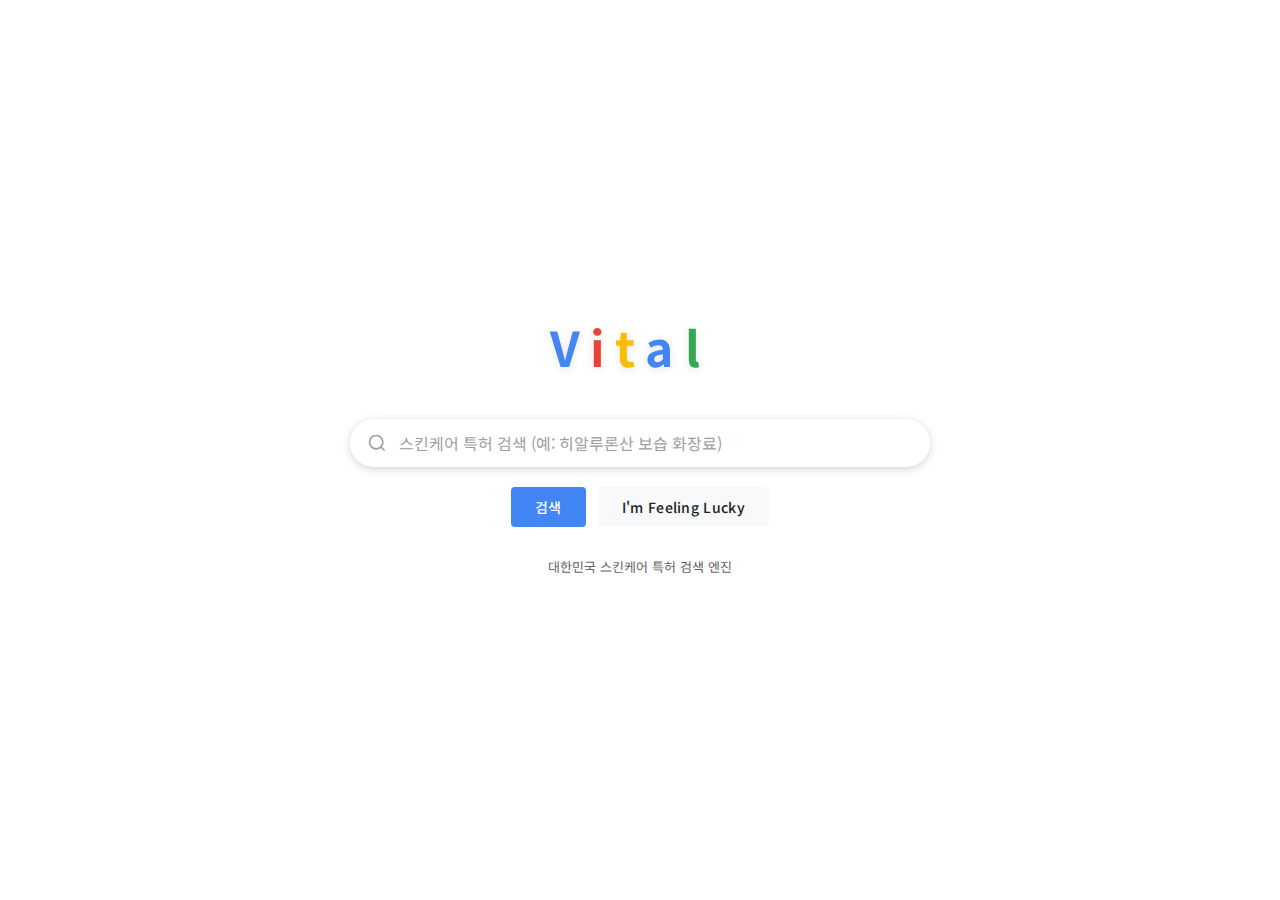
<file: index.html>
<!DOCTYPE html>
<html lang="ko">
<head>
    <meta charset="UTF-8">
    <meta name="viewport" content="width=device-width, initial-scale=1.0">
    <title>Vital - 스킨케어 특허 검색 엔진</title>
    <link rel="stylesheet" href="styles.css">
    <link rel="preconnect" href="https://fonts.googleapis.com">
    <link rel="preconnect" href="https://fonts.gstatic.com" crossorigin>
    <link href="https://fonts.googleapis.com/css2?family=Noto+Sans+KR:wght@400;500;700&display=swap" rel="stylesheet">
</head>
<body class="home-page">
    <div class="home-container">
        <!-- Logo -->
        <div class="logo-container">
            <svg class="vital-logo" viewBox="0 0 200 60" xmlns="http://www.w3.org/2000/svg">
                <!-- V (파랑) -->
                <text x="10" y="45" class="logo-letter" fill="#4285F4" font-size="48" font-weight="700" font-family="'Noto Sans KR', sans-serif">V</text>
                <!-- i (빨강) -->
                <text x="50" y="45" class="logo-letter" fill="#EA4335" font-size="48" font-weight="700" font-family="'Noto Sans KR', sans-serif">i</text>
                <!-- t (노랑) -->
                <text x="75" y="45" class="logo-letter" fill="#FBBC04" font-size="48" font-weight="700" font-family="'Noto Sans KR', sans-serif">t</text>
                <!-- a (파랑) -->
                <text x="105" y="45" class="logo-letter" fill="#4285F4" font-size="48" font-weight="700" font-family="'Noto Sans KR', sans-serif">a</text>
                <!-- l (초록) -->
                <text x="145" y="45" class="logo-letter" fill="#34A853" font-size="48" font-weight="700" font-family="'Noto Sans KR', sans-serif">l</text>
            </svg>
        </div>

        <!-- Search Box -->
        <div class="search-box-container">
            <div class="search-box">
                <svg class="search-icon" width="20" height="20" viewBox="0 0 24 24" fill="none" stroke="currentColor" stroke-width="2">
                    <circle cx="11" cy="11" r="8"></circle>
                    <path d="m21 21-4.35-4.35"></path>
                </svg>
                <input 
                    type="text" 
                    id="searchInput" 
                    class="search-input" 
                    placeholder="스킨케어 특허 검색 (예: 히알루론산 보습 화장료)"
                    autocomplete="off"
                >
                <button class="clear-btn" id="clearBtn" style="display: none;">
                    <svg width="18" height="18" viewBox="0 0 24 24" fill="none" stroke="currentColor" stroke-width="2">
                        <line x1="18" y1="6" x2="6" y2="18"></line>
                        <line x1="6" y1="6" x2="18" y2="18"></line>
                    </svg>
                </button>
            </div>
            <div class="search-buttons">
                <button class="search-btn primary-btn" id="searchBtn">검색</button>
                <button class="search-btn" id="luckyBtn">I'm Feeling Lucky</button>
            </div>
        </div>

        <!-- Info -->
        <div class="info-text">
            <p>대한민국 스킨케어 특허 검색 엔진</p>
        </div>
    </div>

    <!-- Loading Indicator -->
    <div class="loading-overlay" id="loadingOverlay" style="display: none;">
        <div class="loading-spinner"></div>
        <p>특허 검색 중...</p>
    </div>

    <script src="search.js"></script>
    <script>
        // 홈 페이지 초기화
        const searchInput = document.getElementById('searchInput');
        const searchBtn = document.getElementById('searchBtn');
        const luckyBtn = document.getElementById('luckyBtn');
        const clearBtn = document.getElementById('clearBtn');

        // 검색 실행
        function performSearch() {
            const query = searchInput.value.trim();
            if (query) {
                window.location.href = `search.html?q=${encodeURIComponent(query)}`;
            }
        }

        // 이벤트 리스너
        searchBtn.addEventListener('click', performSearch);
        
        searchInput.addEventListener('keypress', (e) => {
            if (e.key === 'Enter') {
                performSearch();
            }
        });

        searchInput.addEventListener('input', () => {
            clearBtn.style.display = searchInput.value ? 'flex' : 'none';
        });

        clearBtn.addEventListener('click', () => {
            searchInput.value = '';
            clearBtn.style.display = 'none';
            searchInput.focus();
        });

        // I'm Feeling Lucky - 랜덤 쿼리
        luckyBtn.addEventListener('click', () => {
            const sampleQueries = [
                '히알루론산 보습 화장료',
                '콜라겐 함유 화장료',
                '비타민 C 화장료',
                '레티놀 주름 개선',
                '나이아신아마이드 미백',
                '세라마이드 피부 장벽',
                '펩타이드 안티에이징',
                'AHA BHA 각질 제거'
            ];
            const randomQuery = sampleQueries[Math.floor(Math.random() * sampleQueries.length)];
            searchInput.value = randomQuery;
            performSearch();
        });

        // 포커스 효과
        searchInput.focus();
    </script>
</body>
</html>
</file>
<file: styles.css>
/* ========================================
   Vital - 스킨케어 특허 검색 엔진 스타일
   ======================================== */

:root {
    --vital-blue: #4285F4;
    --vital-red: #EA4335;
    --vital-yellow: #FBBC04;
    --vital-green: #34A853;
    --text-primary: #202124;
    --text-secondary: #5f6368;
    --border-color: #dfe1e5;
    --hover-bg: #f8f9fa;
    --shadow-sm: 0 1px 6px rgba(32,33,36,.28);
    --shadow-md: 0 2px 8px rgba(32,33,36,.2);
    --shadow-lg: 0 4px 16px rgba(32,33,36,.15);
}

* {
    margin: 0;
    padding: 0;
    box-sizing: border-box;
}

body {
    font-family: 'Noto Sans KR', -apple-system, BlinkMacSystemFont, 'Segoe UI', Roboto, sans-serif;
    color: var(--text-primary);
    background-color: #fff;
    line-height: 1.6;
    -webkit-font-smoothing: antialiased;
}

/* ========================================
   홈 페이지 스타일
   ======================================== */

.home-page {
    display: flex;
    flex-direction: column;
    justify-content: center;
    align-items: center;
    min-height: 100vh;
    padding: 20px;
}

.home-container {
    max-width: 580px;
    width: 100%;
    display: flex;
    flex-direction: column;
    align-items: center;
    gap: 30px;
    animation: fadeIn 0.5s ease-out;
}

@keyframes fadeIn {
    from {
        opacity: 0;
        transform: translateY(-10px);
    }
    to {
        opacity: 1;
        transform: translateY(0);
    }
}

/* Logo */
.logo-container {
    text-align: center;
    animation: logoAppear 0.8s cubic-bezier(0.4, 0, 0.2, 1);
}

@keyframes logoAppear {
    0% {
        opacity: 0;
        transform: scale(0.9);
    }
    100% {
        opacity: 1;
        transform: scale(1);
    }
}

.vital-logo {
    width: 200px;
    height: 60px;
    filter: drop-shadow(0 2px 4px rgba(0,0,0,0.1));
}

.logo-letter {
    cursor: default;
    transition: transform 0.3s ease;
}

.logo-letter:hover {
    transform: translateY(-2px);
}

.tagline {
    margin-top: 10px;
    font-size: 14px;
    color: var(--text-secondary);
    font-weight: 400;
    letter-spacing: 0.3px;
}

/* Search Box */
.search-box-container {
    width: 100%;
    display: flex;
    flex-direction: column;
    gap: 20px;
}

.search-box {
    display: flex;
    align-items: center;
    width: 100%;
    height: 48px;
    padding: 0 16px;
    border: 1px solid var(--border-color);
    border-radius: 24px;
    background: #fff;
    transition: all 0.2s ease;
    position: relative;
}

.search-box:hover {
    box-shadow: var(--shadow-sm);
    border-color: rgba(223,225,229,0);
}

.search-box:focus-within {
    box-shadow: var(--shadow-md);
    border-color: rgba(223,225,229,0);
}

.search-icon {
    color: #9aa0a6;
    margin-right: 12px;
    flex-shrink: 0;
}

.search-input {
    flex: 1;
    border: none;
    outline: none;
    font-size: 16px;
    font-family: inherit;
    color: var(--text-primary);
    background: transparent;
}

.search-input::placeholder {
    color: #9aa0a6;
}

.clear-btn {
    display: none;
    align-items: center;
    justify-content: center;
    width: 32px;
    height: 32px;
    border: none;
    background: transparent;
    border-radius: 50%;
    cursor: pointer;
    color: #70757a;
    transition: background 0.2s;
}

.clear-btn:hover {
    background: var(--hover-bg);
}

/* Search Buttons */
.search-buttons {
    display: flex;
    gap: 12px;
    justify-content: center;
    flex-wrap: wrap;
}

.search-btn {
    padding: 0 24px;
    height: 40px;
    border: none;
    border-radius: 4px;
    background: var(--hover-bg);
    color: var(--text-primary);
    font-size: 14px;
    font-family: inherit;
    font-weight: 500;
    cursor: pointer;
    transition: all 0.15s ease;
    letter-spacing: 0.3px;
}

.search-btn:hover {
    box-shadow: 0 1px 1px rgba(0,0,0,.1);
    background: #f8f9fa;
    border: 1px solid #dadce0;
}

.primary-btn {
    background: var(--vital-blue);
    color: white;
}

.primary-btn:hover {
    background: #1a73e8;
    border: 1px solid var(--vital-blue);
    box-shadow: 0 1px 3px rgba(66,133,244,.3);
}

/* Info Text */
.info-text {
    text-align: center;
    font-size: 13px;
    color: var(--text-secondary);
}

/* ========================================
   검색 결과 페이지 스타일
   ======================================== */

.search-page {
    background: #fff;
    min-height: 100vh;
}

/* Header */
.search-header {
    border-bottom: 1px solid #ebebeb;
    background: #fff;
    position: sticky;
    top: 0;
    z-index: 100;
    box-shadow: 0 1px 6px rgba(32,33,36,.08);
}

.header-content {
    max-width: 1200px;
    margin: 0 auto;
    padding: 12px 20px;
    display: flex;
    align-items: center;
    gap: 20px;
}

.logo-link {
    text-decoration: none;
    display: flex;
    align-items: center;
}

.vital-logo-small {
    width: 120px;
    height: 36px;
    transition: opacity 0.2s;
}

.vital-logo-small:hover {
    opacity: 0.8;
}

.header-search {
    flex: 1;
    max-width: 600px;
    height: 44px;
    border-radius: 22px;
}

.header-search-btn {
    display: flex;
    align-items: center;
    justify-content: center;
    width: 40px;
    height: 40px;
    border: none;
    background: transparent;
    border-radius: 50%;
    cursor: pointer;
    color: var(--vital-blue);
    margin-left: 8px;
    transition: background 0.2s;
}

.header-search-btn:hover {
    background: var(--hover-bg);
}

/* Results Container */
.results-container {
    max-width: 800px;
    margin: 0 auto;
    padding: 20px;
}

.results-info {
    margin-bottom: 20px;
    padding-bottom: 12px;
    border-bottom: 1px solid #ebebeb;
    font-size: 14px;
    color: var(--text-secondary);
}

/* Loading */
.loading-results {
    display: flex;
    flex-direction: column;
    align-items: center;
    justify-content: center;
    padding: 80px 20px;
    gap: 20px;
}

.loading-spinner {
    width: 48px;
    height: 48px;
    border: 4px solid #f3f3f3;
    border-top: 4px solid var(--vital-blue);
    border-radius: 50%;
    animation: spin 1s linear infinite;
}

@keyframes spin {
    0% { transform: rotate(0deg); }
    100% { transform: rotate(360deg); }
}

.loading-overlay {
    position: fixed;
    top: 0;
    left: 0;
    right: 0;
    bottom: 0;
    background: rgba(255,255,255,0.95);
    display: flex;
    flex-direction: column;
    align-items: center;
    justify-content: center;
    gap: 20px;
    z-index: 1000;
}

/* No Results */
.no-results {
    text-align: center;
    padding: 80px 20px;
}

.no-results svg {
    margin-bottom: 20px;
}

.no-results h2 {
    font-size: 20px;
    color: var(--text-primary);
    margin-bottom: 12px;
    font-weight: 500;
}

.no-results p {
    font-size: 14px;
    color: var(--text-secondary);
    margin-bottom: 20px;
}

.suggestions {
    list-style: none;
    margin-top: 20px;
    text-align: left;
    display: inline-block;
}

.suggestions li {
    font-size: 14px;
    color: var(--text-secondary);
    margin-bottom: 8px;
    padding-left: 20px;
    position: relative;
}

.suggestions li::before {
    content: "•";
    position: absolute;
    left: 0;
    color: var(--vital-blue);
}

/* Results List */
.results-list {
    display: flex;
    flex-direction: column;
    gap: 28px;
}

.result-item {
    padding: 16px 0;
    border-bottom: 1px solid #f0f0f0;
    animation: resultAppear 0.4s ease-out;
    animation-fill-mode: both;
}

@keyframes resultAppear {
    from {
        opacity: 0;
        transform: translateY(10px);
    }
    to {
        opacity: 1;
        transform: translateY(0);
    }
}

.result-item:nth-child(1) { animation-delay: 0.05s; }
.result-item:nth-child(2) { animation-delay: 0.1s; }
.result-item:nth-child(3) { animation-delay: 0.15s; }
.result-item:nth-child(4) { animation-delay: 0.2s; }
.result-item:nth-child(5) { animation-delay: 0.25s; }

.result-header {
    display: flex;
    align-items: center;
    justify-content: space-between;
    margin-bottom: 8px;
    gap: 12px;
}

.result-app-no {
    font-size: 12px;
    color: var(--text-secondary);
    font-weight: 500;
    flex-shrink: 0;
}

.similarity-badge {
    display: flex;
    align-items: center;
    gap: 8px;
    padding: 4px 12px;
    background: linear-gradient(135deg, rgba(66,133,244,0.1) 0%, rgba(52,168,83,0.1) 100%);
    border-radius: 12px;
    font-size: 12px;
    font-weight: 600;
    flex-shrink: 0;
}

.similarity-percentage {
    color: var(--vital-blue);
}

.similarity-bar {
    width: 60px;
    height: 4px;
    background: #e8eaed;
    border-radius: 2px;
    overflow: hidden;
}

.similarity-fill {
    height: 100%;
    background: linear-gradient(90deg, var(--vital-blue) 0%, var(--vital-green) 100%);
    border-radius: 2px;
    transition: width 0.6s cubic-bezier(0.4, 0, 0.2, 1);
}

.result-title {
    font-size: 20px;
    color: #1a0dab;
    margin-bottom: 4px;
    line-height: 1.4;
    cursor: pointer;
    font-weight: 500;
    transition: color 0.2s;
}

.result-title:hover {
    text-decoration: underline;
    color: var(--vital-blue);
}

.result-abstract {
    font-size: 14px;
    color: var(--text-secondary);
    line-height: 1.6;
    display: -webkit-box;
    -webkit-line-clamp: 3;
    -webkit-box-orient: vertical;
    overflow: hidden;
}

/* Responsive Design */
@media (max-width: 768px) {
    .header-content {
        flex-direction: column;
        gap: 12px;
        padding: 12px 16px;
    }
    
    .header-search {
        max-width: 100%;
        width: 100%;
    }
    
    .results-container {
        padding: 16px;
    }
    
    .result-header {
        flex-direction: column;
        align-items: flex-start;
    }
    
    .similarity-badge {
        align-self: flex-start;
    }
    
    .result-title {
        font-size: 18px;
    }
}

@media (max-width: 480px) {
    .home-container {
        gap: 24px;
    }
    
    .vital-logo {
        width: 160px;
        height: 48px;
    }
    
    .search-box {
        height: 44px;
    }
    
    .search-btn {
        padding: 0 20px;
        height: 38px;
        font-size: 13px;
    }
}

/* Accessibility */
@media (prefers-reduced-motion: reduce) {
    *,
    *::before,
    *::after {
        animation-duration: 0.01ms !important;
        animation-iteration-count: 1 !important;
        transition-duration: 0.01ms !important;
    }
}
</file>
